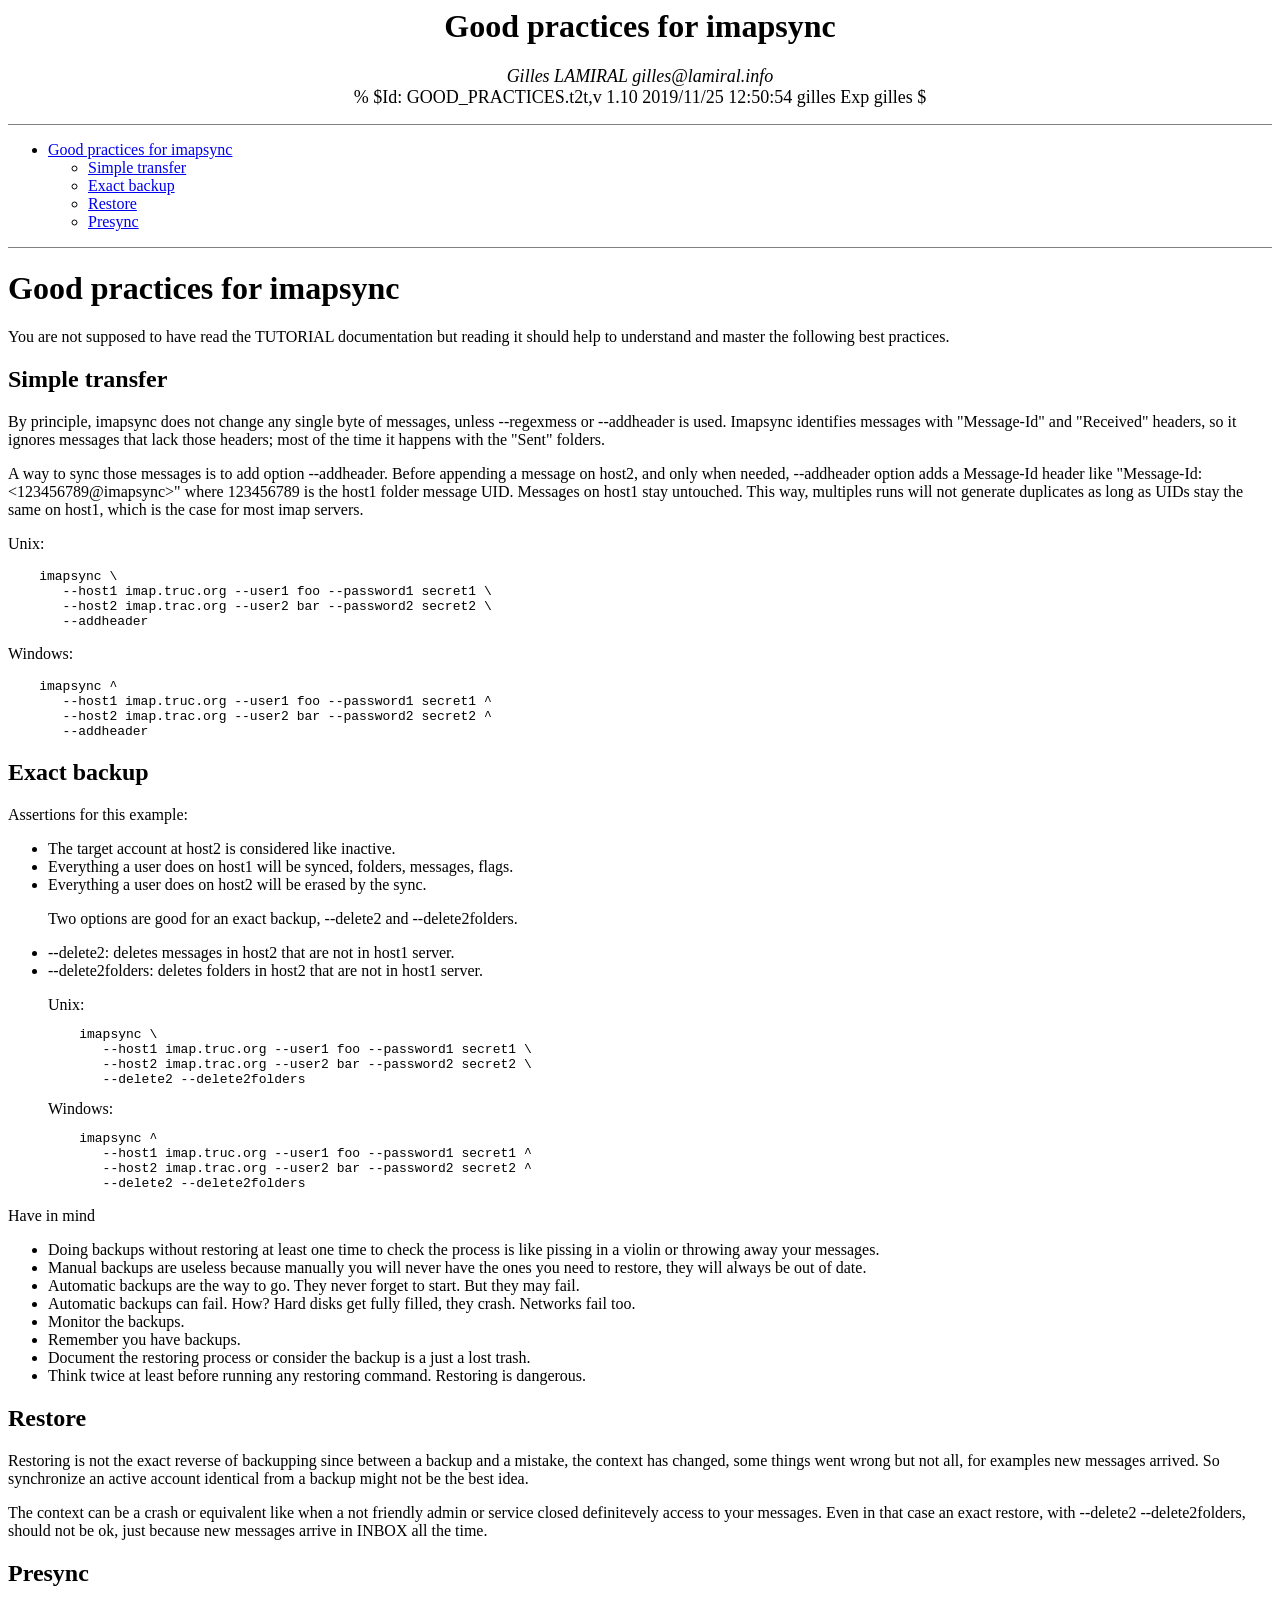
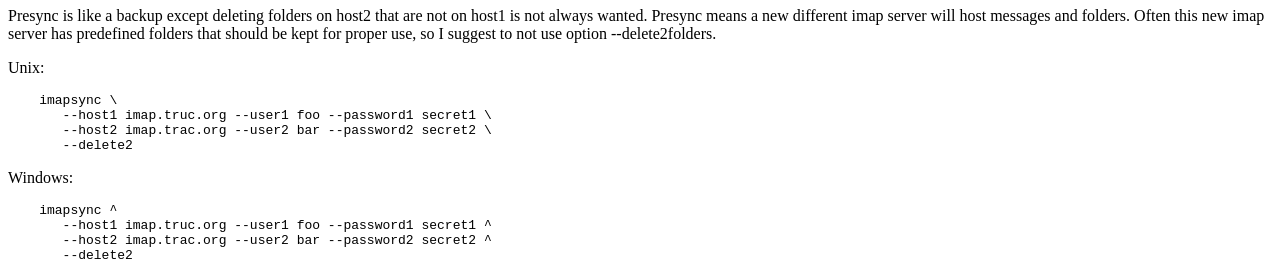
<file: doc/GOOD_PRACTICES.html>
<!DOCTYPE HTML PUBLIC "-//W3C//DTD HTML 4.0 Transitional//EN">
<HTML>
<HEAD>
<META NAME="generator" CONTENT="http://txt2tags.org">
<TITLE>Good practices for imapsync</TITLE>
</HEAD><BODY BGCOLOR="white" TEXT="black">
<CENTER>
<H1>Good practices for imapsync</H1>
<FONT SIZE="4"><I>Gilles LAMIRAL   gilles@lamiral.info</I></FONT><BR>
<FONT SIZE="4">% $Id: GOOD_PRACTICES.t2t,v 1.10 2019/11/25 12:50:54 gilles Exp gilles $</FONT>
</CENTER>

<P></P>
<HR NOSHADE SIZE=1>
<P></P>

  <UL>
  <LI><A HREF="#toc1">Good practices for imapsync</A>
    <UL>
    <LI><A HREF="#toc2">Simple transfer</A>
    <LI><A HREF="#toc3">Exact backup</A>
    <LI><A HREF="#toc4">Restore</A>
    <LI><A HREF="#toc5">Presync</A>
    </UL>
  </UL>

<P></P>
<HR NOSHADE SIZE=1>
<P></P>

<A NAME="toc1"></A>
<H1>Good practices for imapsync</H1>

<P>
You are not supposed to have read the TUTORIAL documentation but
reading it should help to understand and master the following best practices.
</P>

<A NAME="toc2"></A>
<H2>Simple transfer</H2>

<P>
By principle, imapsync does not change any single byte of messages, 
unless --regexmess or --addheader is used.
Imapsync identifies messages with "Message-Id" and "Received" headers, 
so it ignores messages that lack those headers; 
most of the time it happens with the "Sent" folders.
</P>
<P>
A way to sync those messages is to add option --addheader. 
Before appending a message on host2, and only when needed, 
--addheader option adds a Message-Id header like "Message-Id: &lt;123456789@imapsync&gt;"
where 123456789 is the host1 folder message UID. Messages on host1 stay untouched.
This way, multiples runs will not generate duplicates as long as UIDs stay 
the same on host1, which is the case for most imap servers.
</P>
<P>
Unix:
</P>

<PRE>
    imapsync \
       --host1 imap.truc.org --user1 foo --password1 secret1 \
       --host2 imap.trac.org --user2 bar --password2 secret2 \
       --addheader
</PRE>

<P>
Windows:
</P>

<PRE>
    imapsync ^
       --host1 imap.truc.org --user1 foo --password1 secret1 ^
       --host2 imap.trac.org --user2 bar --password2 secret2 ^
       --addheader
</PRE>

<A NAME="toc3"></A>
<H2>Exact backup</H2>

<P>
Assertions for this example:
</P>

<UL>
<LI>The target account at host2 is considered like inactive.
<LI>Everything a user does on host1 will be synced, folders, messages, flags.
<LI>Everything a user does on host2 will be erased by the sync.
<P></P>
Two options are good for an exact backup, --delete2 and --delete2folders.
<P></P>
<LI>--delete2: deletes messages in host2 that are not in host1 server.
<LI>--delete2folders: deletes folders in host2 that are not in host1 server. 
<P></P>
Unix:

<PRE>
    imapsync \
       --host1 imap.truc.org --user1 foo --password1 secret1 \
       --host2 imap.trac.org --user2 bar --password2 secret2 \
       --delete2 --delete2folders
</PRE>

Windows:

<PRE>
    imapsync ^
       --host1 imap.truc.org --user1 foo --password1 secret1 ^
       --host2 imap.trac.org --user2 bar --password2 secret2 ^
       --delete2 --delete2folders
</PRE>

</UL>

<P>
Have in mind 
</P>

<UL>
<LI>Doing backups without restoring at least one time to check the process
  is like pissing in a violin or throwing away your messages.
<LI>Manual backups are useless because manually you will never have the ones you need 
  to restore, they will always be out of date.
<LI>Automatic backups are the way to go. They never forget to start. But they may fail.
<LI>Automatic backups can fail. How? Hard disks get fully filled, they crash. 
  Networks fail too. 
<LI>Monitor the backups.
<LI>Remember you have backups.
<LI>Document the restoring process or consider the backup is a just a lost trash.
<LI>Think twice at least before running any restoring command. 
  Restoring is dangerous.
</UL>

<A NAME="toc4"></A>
<H2>Restore</H2>

<P>
Restoring is not the exact reverse of backupping
since between a backup and a mistake, the context has changed,
some things went wrong but not all, for examples new messages arrived. 
So synchronize an active account identical from a backup might not be the best idea.
</P>
<P>
The context can be a crash or equivalent like when a
not friendly admin or service closed definitevely access to your messages.
Even in that case an exact restore, with --delete2 --delete2folders, should not be ok,
just because new messages arrive in INBOX all the time. 
</P>

<A NAME="toc5"></A>
<H2>Presync</H2>

<P>
Presync is like a backup except deleting folders on host2 that
are not on host1 is not always wanted. Presync means a new 
different imap server will host messages and folders.
Often this new imap server has predefined folders that 
should be kept for proper use, so I suggest to not use
option --delete2folders.
</P>
<P>
Unix:
</P>

<PRE>
    imapsync \
       --host1 imap.truc.org --user1 foo --password1 secret1 \
       --host2 imap.trac.org --user2 bar --password2 secret2 \
       --delete2
</PRE>

<P>
Windows:
</P>

<PRE>
    imapsync ^
       --host1 imap.truc.org --user1 foo --password1 secret1 ^
       --host2 imap.trac.org --user2 bar --password2 secret2 ^
       --delete2
</PRE>

<!-- html code generated by txt2tags 2.6 (http://txt2tags.org) -->
<!-- cmdline: txt2tags -i doc/GOOD_PRACTICES.t2t -t html -\-toc -o doc/GOOD_PRACTICES.html -->
</BODY></HTML>
</file>
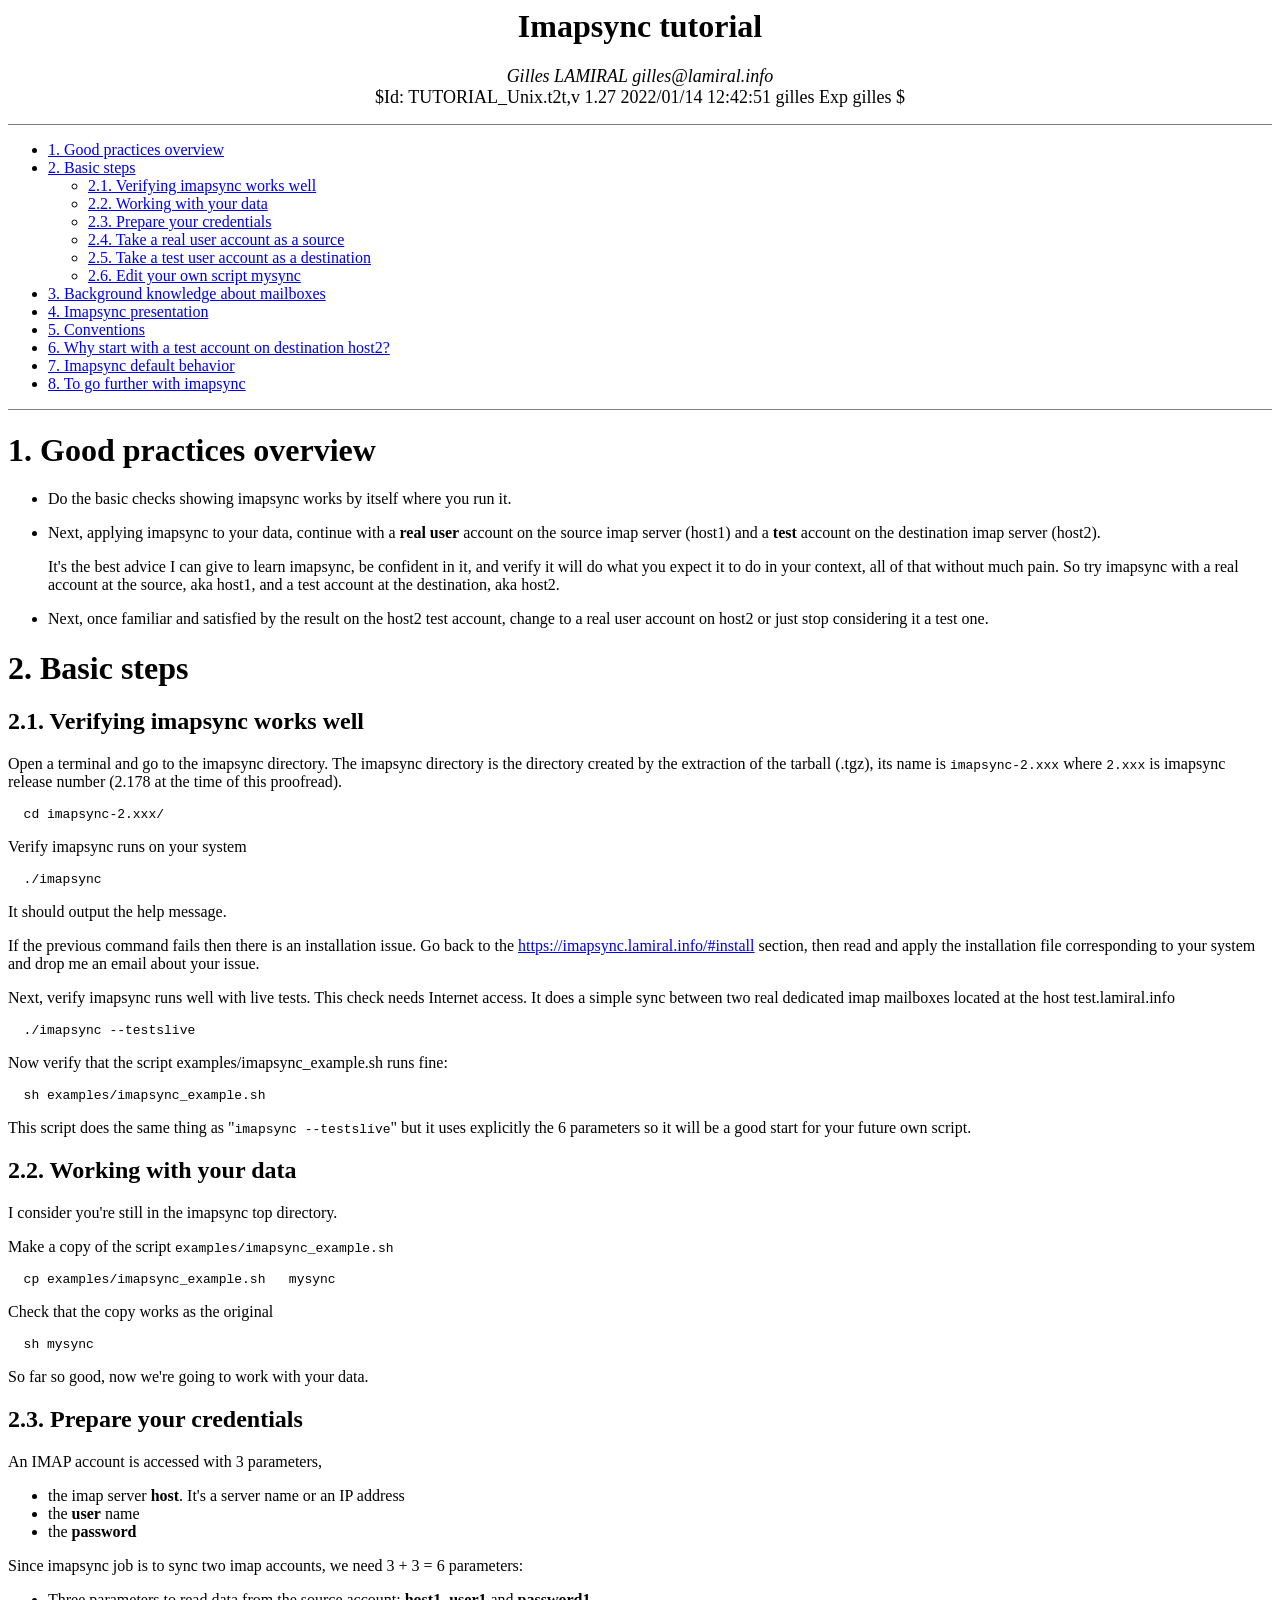
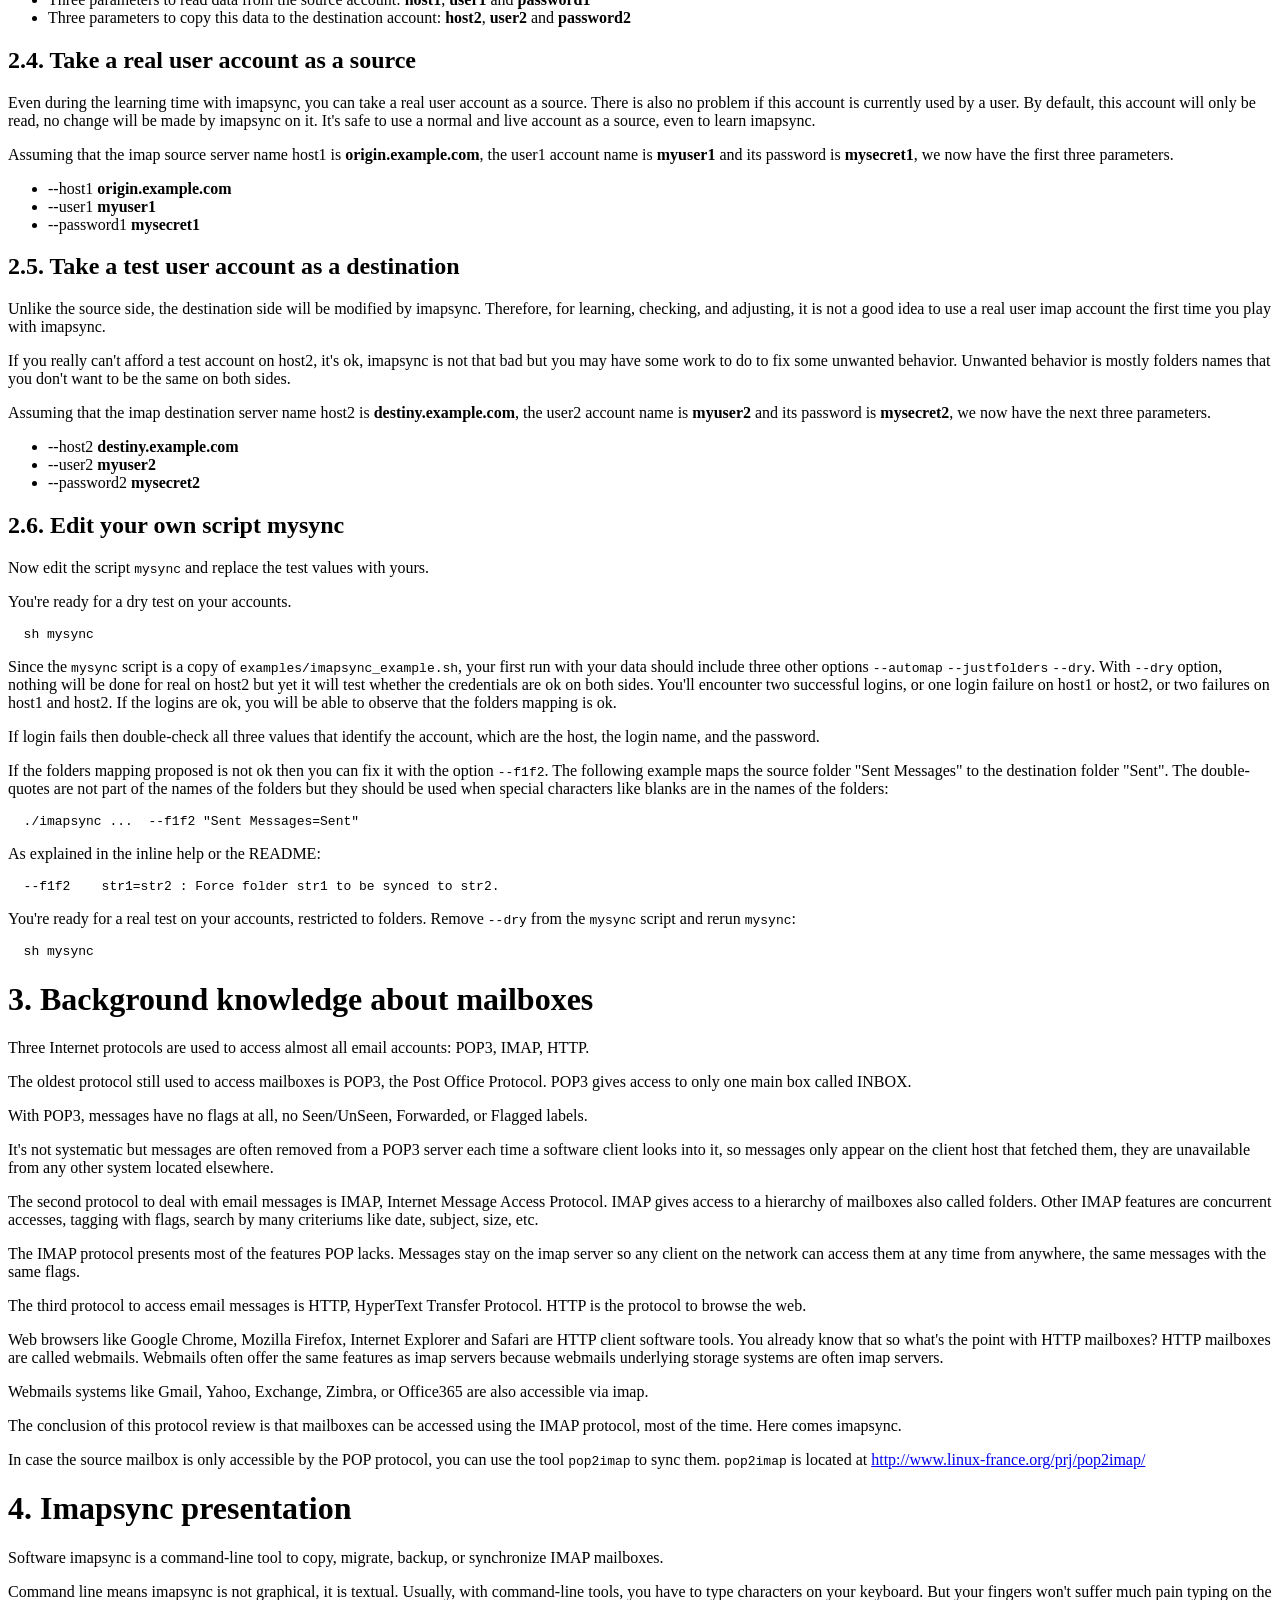
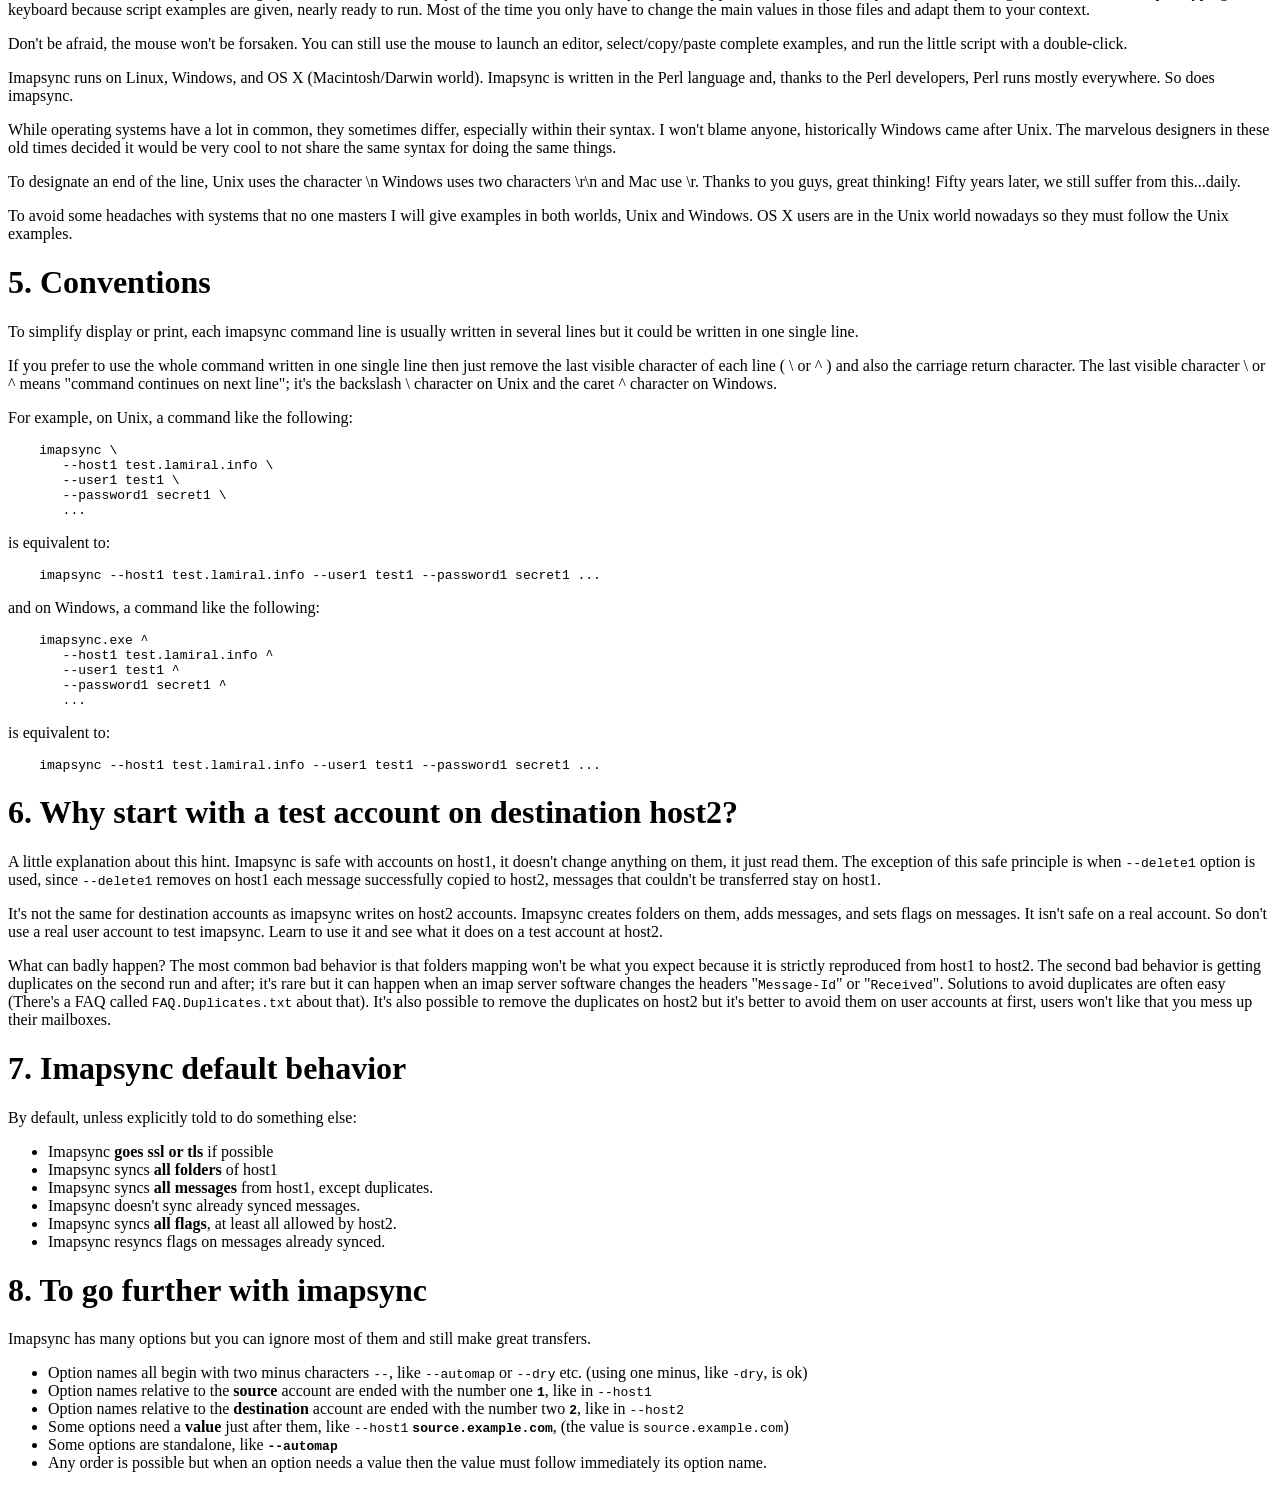
<file: doc/TUTORIAL_Unix.html>
<!DOCTYPE HTML PUBLIC "-//W3C//DTD HTML 4.0 Transitional//EN">
<HTML>
<HEAD>
<META NAME="generator" CONTENT="http://txt2tags.org">
<TITLE>Imapsync tutorial</TITLE>
</HEAD><BODY BGCOLOR="white" TEXT="black">
<CENTER>
<H1>Imapsync tutorial</H1>
<FONT SIZE="4"><I>Gilles LAMIRAL   gilles@lamiral.info</I></FONT><BR>
<FONT SIZE="4">$Id: TUTORIAL_Unix.t2t,v 1.27 2022/01/14 12:42:51 gilles Exp gilles $ </FONT>
</CENTER>

<P></P>
<HR NOSHADE SIZE=1>
<P></P>

  <UL>
  <LI><A HREF="#toc1">1. Good practices overview</A>
  <LI><A HREF="#toc2">2. Basic steps</A>
    <UL>
    <LI><A HREF="#toc3">2.1. Verifying imapsync works well</A>
    <LI><A HREF="#toc4">2.2. Working with your data</A>
    <LI><A HREF="#toc5">2.3. Prepare your credentials</A>
    <LI><A HREF="#toc6">2.4. Take a real user account as a source</A>
    <LI><A HREF="#toc7">2.5. Take a test user account as a destination</A>
    <LI><A HREF="#toc8">2.6. Edit your own script mysync</A>
    </UL>
  <LI><A HREF="#toc9">3. Background knowledge about mailboxes</A>
  <LI><A HREF="#toc10">4. Imapsync presentation</A>
  <LI><A HREF="#toc11">5. Conventions</A>
  <LI><A HREF="#toc12">6. Why start with a test account on destination host2?</A>
  <LI><A HREF="#toc13">7. Imapsync default behavior</A>
  <LI><A HREF="#toc14">8. To go further with imapsync</A>
  </UL>

<P></P>
<HR NOSHADE SIZE=1>
<P></P>

<A NAME="toc1"></A>
<H1>1. Good practices overview</H1>

<UL>
<LI>Do the basic checks showing imapsync works by itself where you run it.
<P></P>
<LI>Next, applying imapsync to your data, 
continue with a <B>real user</B> account on the source imap server (host1)
and a <B>test</B> account on the destination imap server (host2).
<P></P>
It's the best advice I can give to learn imapsync, be confident in it, and
verify it will do what you expect it to do in your context, all of that 
without much pain. So try imapsync with a real account at the source, aka host1,
and a test account at the destination, aka host2.
<P></P>
<LI>Next, once familiar and satisfied by the result on the host2 test account, 
change to a real user account on host2 or just stop considering it a test one.
</UL>

<A NAME="toc2"></A>
<H1>2. Basic steps</H1>

<A NAME="toc3"></A>
<H2>2.1. Verifying imapsync works well</H2>

<P>
Open a terminal and go to the imapsync directory. 
The imapsync directory is the directory created by the extraction
of the tarball (.tgz), its name is <CODE>imapsync-2.xxx</CODE> where <CODE>2.xxx</CODE> 
is imapsync release number (2.178 at the time of this proofread).
</P>

<PRE>
  cd imapsync-2.xxx/
</PRE>

<P>
Verify imapsync runs on your system
</P>

<PRE>
  ./imapsync
</PRE>

<P>
It should output the help message.
</P>
<P>
If the previous command fails then there is an installation issue.
Go back to the <A HREF="https://imapsync.lamiral.info/#install">https://imapsync.lamiral.info/#install</A> section,  then 
read and apply the installation file corresponding to your 
system and drop me an email about your issue.
</P>
<P>
Next, verify imapsync runs well with live tests. This check needs Internet
access. It does a simple sync between two real dedicated
imap mailboxes located at the host test.lamiral.info
</P>

<PRE>
  ./imapsync --testslive
</PRE>

<P>
Now verify that the script examples/imapsync_example.sh runs fine:
</P>

<PRE>
  sh examples/imapsync_example.sh
</PRE>

<P>
This script does the same thing as "<CODE>imapsync --testslive</CODE>" but it
uses explicitly the 6 parameters so it will be a good start 
for your future own script.
</P>

<A NAME="toc4"></A>
<H2>2.2. Working with your data</H2>

<P>
I consider you're still in the imapsync top directory.
</P>
<P>
Make a copy of the script <CODE>examples/imapsync_example.sh</CODE>
</P>

<PRE>
  cp examples/imapsync_example.sh   mysync
</PRE>

<P>
Check that the copy works as the original 
</P>

<PRE>
  sh mysync
</PRE>

<P>
So far so good, now we're going to work with your data.
</P>

<A NAME="toc5"></A>
<H2>2.3. Prepare your credentials</H2>

<P>
An IMAP account is accessed with 3 parameters, 
</P>

<UL>
<LI>the imap server <B>host</B>. It's a server name or an IP address
<LI>the <B>user</B> name
<LI>the <B>password</B>
</UL>

<P>
Since imapsync job is to sync two imap accounts, we need 3 + 3 = 6 parameters:
</P>

<UL>
<LI>Three parameters to read data from the source account: <B>host1</B>, <B>user1</B> and <B>password1</B>
<LI>Three parameters to copy this data to the destination account: <B>host2</B>, <B>user2</B> and <B>password2</B>
</UL>

<A NAME="toc6"></A>
<H2>2.4. Take a real user account as a source</H2>

<P>
Even during the learning time with imapsync, you can take a 
real user account as a source. There is also no problem if this account is 
currently used by a user. By default, this account will only be read, no change will
be made by imapsync on it. It's safe to use a normal and live account as a source, even to learn imapsync.
</P>
<P>
Assuming that the imap source server name host1 is <B>origin.example.com</B>, 
the user1 account name is <B>myuser1</B> and its password is <B>mysecret1</B>,
we now have the first three parameters.
</P>

<UL>
<LI>--host1 <B>origin.example.com</B>
<LI>--user1 <B>myuser1</B>
<LI>--password1 <B>mysecret1</B> 
</UL>

<A NAME="toc7"></A>
<H2>2.5. Take a test user account as a destination</H2>

<P>
Unlike the source side, the destination side will be modified by
imapsync. Therefore, for learning, checking, and adjusting, 
it is not a good idea to use a real user imap account 
the first time you play with imapsync.
</P>
<P>
If you really can't afford a test account on host2, it's ok,
imapsync is not that bad but you may have some work to do to fix some unwanted behavior.
Unwanted behavior is mostly folders names that you don't want to be the same on both sides.
</P>
<P>
Assuming that the imap destination server name host2 is <B>destiny.example.com</B>, 
the user2 account name is <B>myuser2</B> and its password is <B>mysecret2</B>,
we now have the next three parameters.
</P>

<UL>
<LI>--host2 <B>destiny.example.com</B>
<LI>--user2 <B>myuser2</B>
<LI>--password2 <B>mysecret2</B> 
</UL>

<A NAME="toc8"></A>
<H2>2.6. Edit your own script mysync</H2>

<P>
Now edit the script <CODE>mysync</CODE> and replace the test values with yours.
</P>
<P>
You're ready for a dry test on your accounts.
</P>

<PRE>
  sh mysync
</PRE>

<P>
Since the <CODE>mysync</CODE> script is a copy of <CODE>examples/imapsync_example.sh</CODE>, 
your first run with your data should include three other options
<CODE>--automap</CODE> <CODE>--justfolders</CODE> <CODE>--dry</CODE>. 
With <CODE>--dry</CODE> option, nothing will be done for real on host2 
but yet it will test whether the credentials are ok on both sides.
You'll encounter two successful logins, or one login failure on host1 or host2, or two failures on host1 and host2. 
If the logins are ok, you will be able to observe that the folders mapping is ok.
</P>
<P>
If login fails then double-check all three values that identify
the account, which are the host, the login name, and the password.
</P>
<P>
If the folders mapping proposed is not ok then you can fix it with
the option <CODE>--f1f2</CODE>. The following example maps the source folder
"Sent Messages" to the destination folder "Sent". The double-quotes
are not part of the names of the folders but they should be used when special
characters like blanks are in the names of the folders:
</P>

<PRE>
  ./imapsync ...  --f1f2 "Sent Messages=Sent"
</PRE>

<P>
As explained in the inline help or the README:
</P>

<PRE>
  --f1f2    str1=str2 : Force folder str1 to be synced to str2.
</PRE>

<P>
You're ready for a real test on your accounts, restricted to
folders. Remove <CODE>--dry</CODE> from the <CODE>mysync</CODE> script and rerun <CODE>mysync</CODE>:
</P>

<PRE>
  sh mysync
</PRE>

<A NAME="toc9"></A>
<H1>3. Background knowledge about mailboxes</H1>

<P>
Three Internet protocols are used to access almost all email accounts: 
POP3, IMAP, HTTP.
</P>
<P>
The oldest protocol still used to access mailboxes is POP3, the Post Office Protocol.  
POP3 gives access to only one main box called INBOX.
</P>
<P>
With POP3, messages have no flags at all, no Seen/UnSeen, Forwarded, or Flagged labels.
</P>
<P>
It's not systematic but messages are often removed from a POP3 server 
each time a software client looks into it,
so messages only appear on the client host that fetched them, 
they are unavailable from any other system located elsewhere.
</P>
<P>
The second protocol to deal with email messages is IMAP, Internet Message Access Protocol.
IMAP gives access to a hierarchy of mailboxes also called folders. Other IMAP features are
concurrent accesses, tagging with flags, search by many criteriums like date, subject, size, etc.
</P>
<P>
The IMAP protocol presents most of the features POP lacks.
Messages stay on the imap server so any client on the network can access them
at any time from anywhere, the same messages with the same flags.
</P>
<P>
The third protocol to access email messages is HTTP, HyperText Transfer Protocol.
HTTP is the protocol to browse the web. 
</P>
<P>
Web browsers like Google Chrome, Mozilla Firefox, Internet Explorer and Safari
are HTTP client software tools. You already know that so what's the point with HTTP mailboxes?
HTTP mailboxes are called webmails. 
Webmails often offer the same features as imap servers
because webmails underlying storage systems are often imap servers.
</P>
<P>
Webmails systems like Gmail, Yahoo, Exchange, Zimbra, or Office365 are also accessible via imap. 
</P>
<P>
The conclusion of this protocol review is that mailboxes can be
accessed using the IMAP protocol, most of the time. 
Here comes imapsync.
</P>
<P>
In case the source mailbox is only accessible by the POP protocol,
you can use the tool <CODE>pop2imap</CODE> to sync them.
<CODE>pop2imap</CODE> is located at <A HREF="http://www.linux-france.org/prj/pop2imap/">http://www.linux-france.org/prj/pop2imap/</A>
</P>

<A NAME="toc10"></A>
<H1>4. Imapsync presentation</H1>

<P>
Software imapsync is a command-line tool to 
copy, migrate, backup, or synchronize IMAP mailboxes.
</P>
<P>
Command line means imapsync is not graphical, it is textual.
Usually, with command-line tools, you have to type characters 
on your keyboard. But your fingers won't suffer much pain 
typing on the keyboard because script examples are given,
nearly ready to run. Most of the time you only have to change 
the main values in those files and adapt them to your context.
</P>
<P>
Don't be afraid, the mouse won't be forsaken. 
You can still use the mouse to launch an editor, 
select/copy/paste complete examples,
and run the little script with a double-click.
</P>
<P>
Imapsync runs on Linux, Windows, and OS X (Macintosh/Darwin world).
Imapsync is written in the Perl language and, thanks to the 
Perl developers, Perl runs mostly everywhere. So does imapsync.
</P>
<P>
While operating systems have a lot in common, they sometimes differ,
especially within their syntax. I won't blame anyone, historically Windows 
came after Unix. The marvelous designers in these old times 
decided it would be very cool to not share the same syntax 
for doing the same things. 
</P>
<P>
To designate an end of the line, Unix uses the character \n
Windows uses two characters \r\n and Mac use \r. 
Thanks to you guys, great thinking!
Fifty years later, we still suffer from this...daily.
</P>
<P>
To avoid some headaches with systems that no one masters
I will give examples in both worlds, Unix and Windows.
OS X users are in the Unix world nowadays so they must follow 
the Unix examples.
</P>

<A NAME="toc11"></A>
<H1>5. Conventions</H1>

<P>
To simplify display or print,
each imapsync command line is usually written in several lines
but it could be written in one single line.
</P>
<P>
If you prefer to use the whole command written in one single line then 
just remove the last visible character of each line ( \ or ^ ) and
also the carriage return character. 
The last visible character \ or ^ means "command continues on next line";
it's the backslash \ character on Unix and the caret ^ character on Windows.
</P>
<P>
For example, on Unix, a command like the following:
</P>

<PRE>
    imapsync \
       --host1 test.lamiral.info \
       --user1 test1 \
       --password1 secret1 \
       ...
</PRE>

<P>
is equivalent to:
</P>

<PRE>
    imapsync --host1 test.lamiral.info --user1 test1 --password1 secret1 ...
</PRE>

<P>
and on Windows, a command like the following:
</P>

<PRE>
    imapsync.exe ^
       --host1 test.lamiral.info ^
       --user1 test1 ^
       --password1 secret1 ^
       ...
</PRE>

<P>
is equivalent to:
</P>

<PRE>
    imapsync --host1 test.lamiral.info --user1 test1 --password1 secret1 ...
</PRE>

<A NAME="toc12"></A>
<H1>6. Why start with a test account on destination host2?</H1>

<P>
A little explanation about this hint.
Imapsync is safe with accounts on host1, 
it doesn't change anything on them, it just read them. 
The exception of this safe principle is when <CODE>--delete1</CODE> option is used, 
since <CODE>--delete1</CODE> removes on host1 each message successfully copied to host2,
messages that couldn't be transferred stay on host1.
</P>
<P>
It's not the same for destination accounts as imapsync writes on host2 accounts. 
Imapsync creates folders on them, adds messages, and sets flags on messages. 
It isn't safe on a real account. So don't use a real user account
to test imapsync. Learn to use it and see what it does on a test account at host2.
</P>
<P>
What can badly happen? The most common bad behavior is
that folders mapping won't be what you expect because it is strictly
reproduced from  host1 to host2. The second bad behavior is getting
duplicates on the second run and after; it's rare but it can happen
when an imap server software changes the headers "<CODE>Message-Id</CODE>" or "<CODE>Received</CODE>". 
Solutions to avoid duplicates are often easy (There's a FAQ called <CODE>FAQ.Duplicates.txt</CODE> about that). 
It's also possible to remove the duplicates on host2 but it's better to avoid them on user accounts at first,
users won't like that you mess up their mailboxes.
</P>

<A NAME="toc13"></A>
<H1>7. Imapsync default behavior</H1>

<P>
By default, unless explicitly told to do something else:
</P>

<UL>
<LI>Imapsync <B>goes ssl or tls</B> if possible
<LI>Imapsync syncs <B>all folders</B> of host1
<LI>Imapsync syncs <B>all messages</B> from host1, except duplicates.
<LI>Imapsync doesn't sync already synced messages. 
<LI>Imapsync syncs <B>all flags</B>, at least all allowed by host2.
<LI>Imapsync resyncs flags on messages already synced.
</UL>

<A NAME="toc14"></A>
<H1>8. To go further with imapsync</H1>

<P>
Imapsync has many options but you can ignore most of them 
and still make great transfers. 
</P>

<UL>
<LI>Option names all begin with two minus characters <CODE>--</CODE>, like <CODE>--automap</CODE> or <CODE>--dry</CODE> etc. (using one minus, like <CODE>-dry</CODE>, is ok)
<LI>Option names relative to the <B>source</B> account are ended with the number one <B><CODE>1</CODE></B>, like in <CODE>--host1</CODE>
<LI>Option names relative to the <B>destination</B> account are ended with the number two <B><CODE>2</CODE></B>, like in <CODE>--host2</CODE>
<LI>Some options need a <B>value</B> just after them, like <CODE>--host1</CODE> <B><CODE>source.example.com</CODE></B>, (the value is <CODE>source.example.com</CODE>)
<LI>Some options are standalone, like <B><CODE>--automap</CODE></B>
<LI>Any order is possible but when an option needs a value then the value must follow immediately its option name.
</UL>

<!-- html code generated by txt2tags 2.6 (http://txt2tags.org) -->
<!-- cmdline: txt2tags -i doc/TUTORIAL_Unix.t2t -t html -\-toc -o doc/TUTORIAL_Unix.html -->
</BODY></HTML>
</file>
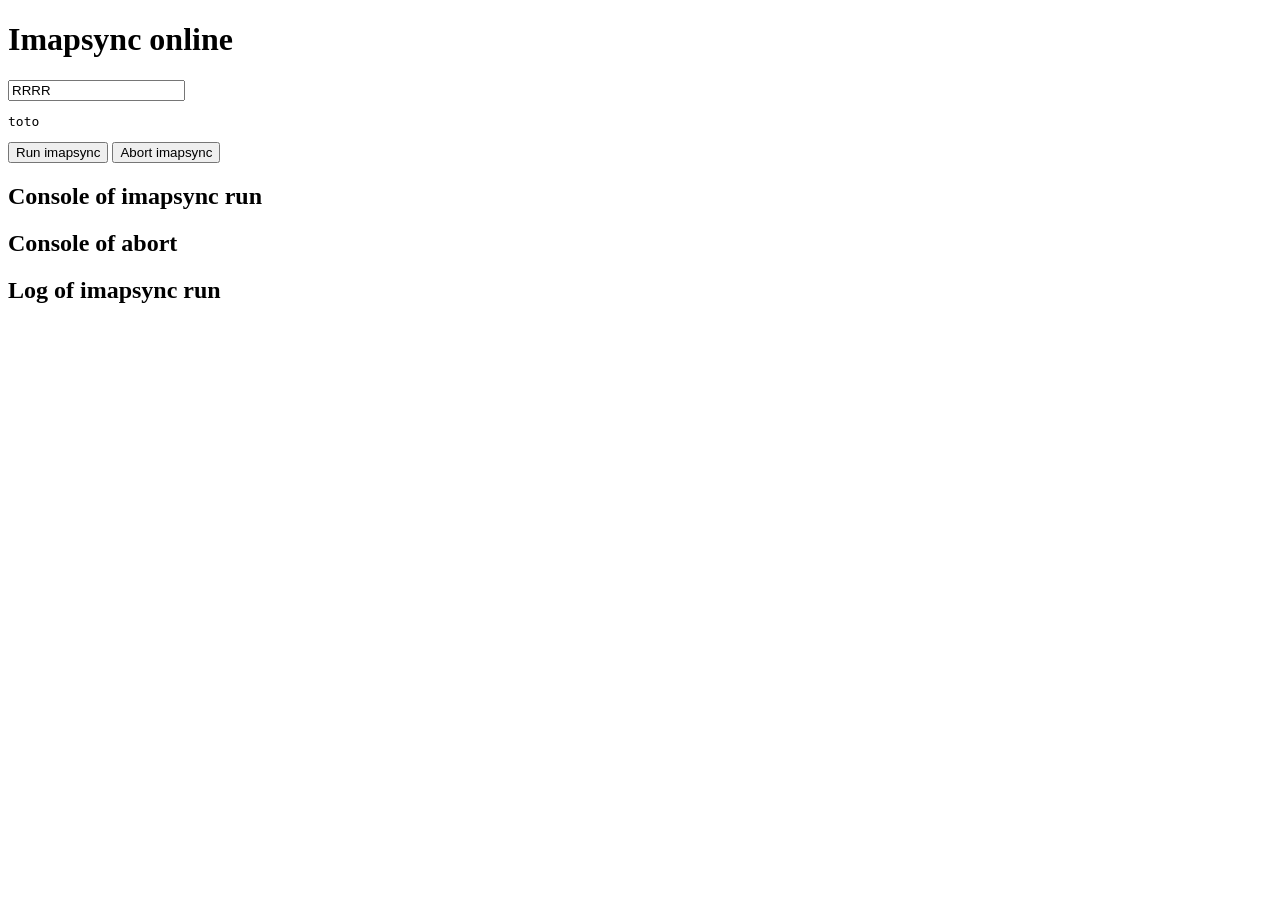
<file: X/progress.html>
<!DOCTYPE html>
<html>
  <head>
    <title>Imapsync online</title>
    <meta charset="utf-8">
    <meta name="viewport" content="width=device-width, initial-scale=1">
    <!-- <link rel="stylesheet" href="https://maxcdn.bootstrapcdn.com/bootstrap/3.3.7/css/bootstrap.min.css">
    -->
  </head>

<body>

<h1>Imapsync online</h1>


<input
                    data-toggle="tooltip" data-placement="top" title="It is usually an email address or its left part before @"
                    type="text" class="form-control input-lg" id="user1" name="user1" tabindex="1"
                    placeholder="Enter source login name">

<pre id="user2">
</pre>


<button type="button"
	onclick="imapsync('?lalala=zzz&host1=sss&user1=uuu&password1=uuu&host2=ttt&user2=uuu&password2=uuu&simulong=22&debugenv=on', handleRun)"
	>Run imapsync
</button>
<!-- 
&debugcgi=on&debugenv=on
-->

<button type="button"
	onclick="abort( '?host1=&user1=&password1=&host2=&user2=&password2=&abort=on' )"
	>Abort imapsync
</button>


<h2>Console of imapsync run</h2>

<pre id="console">
</pre>

<h2>Console of abort</h2>
<pre id="abort">
</pre>


<h2>Log of imapsync run</h2>

<pre id="output" >
</pre>

<script src="https://ajax.googleapis.com/ajax/libs/jquery/3.1.1/jquery.min.js"></script>

<script>

$("#user2").text("toto");
$("#user1").val("RRRR");

var readyStateStr = {
	0: "Request not initialized",
	1: "Server connection established",
	2: "Response headers received",
	3: "Processing request",
	4: "Finished and response is ready"
} ;

function imapsync( querystring, cFunction ) {
	var xhr ;
	xhr = new XMLHttpRequest(  ) ;
	var timerRefreshLog = setInterval( function() { refreshLog( xhr ) }, 3000 ) ;
	xhr.onreadystatechange = function(  ) {
		cFunction( this, timerRefreshLog ) ;
	} ;
	xhr.open( "GET", "/cgi-bin/imapsync" + querystring, true ) ;
	xhr.send(  ) ;
}

function handleRun( xhr, timerRefreshLog ) {

	$( "#console" ).text( "Status: " + xhr.status + " " + xhr.statusText + ".\n" 
	+ "State: " + readyStateStr[ xhr.readyState ] + "\n" ) ;

	if ( xhr.status == 200 && xhr.readyState == 4 ) {
	        var headers =  xhr.getAllResponseHeaders(  ) ;
		$( "#console" ).append( "\n" + headers + "\n" ) ;
		clearInterval( timerRefreshLog ) ;
		refreshLog( xhr ) ; // a last time
	}
}

function refreshLog( xhr ) {
	$( "#output" ).html( xhr.responseText ) ;
}

function abort( querystring ) {
	var xhr ;
	xhr = new XMLHttpRequest(  ) ;
	xhr.onreadystatechange = function(  ) {
		handleAbort( this ) ;
	} ;
	xhr.open( "GET", "/cgi-bin/imapsync" + querystring, true ) ;
	xhr.send(  ) ;
}

function handleAbort( xhr ) {

	$( "#abort" ).text( "Status: " + xhr.status + " " + xhr.statusText + ".\n" 
	+ "State: " + readyStateStr[ xhr.readyState ] + "\n" ) ;

	if ( xhr.status == 200 && xhr.readyState == 4 ) {
	        var headers =  xhr.getAllResponseHeaders(  ) ;
		$( "#abort" ).append( "\n" + headers + "\n" ) ;
		$( "#abort" ).append( xhr.responseText ) ;
		
	}
}


</script>
</body>
</html>
</file>
